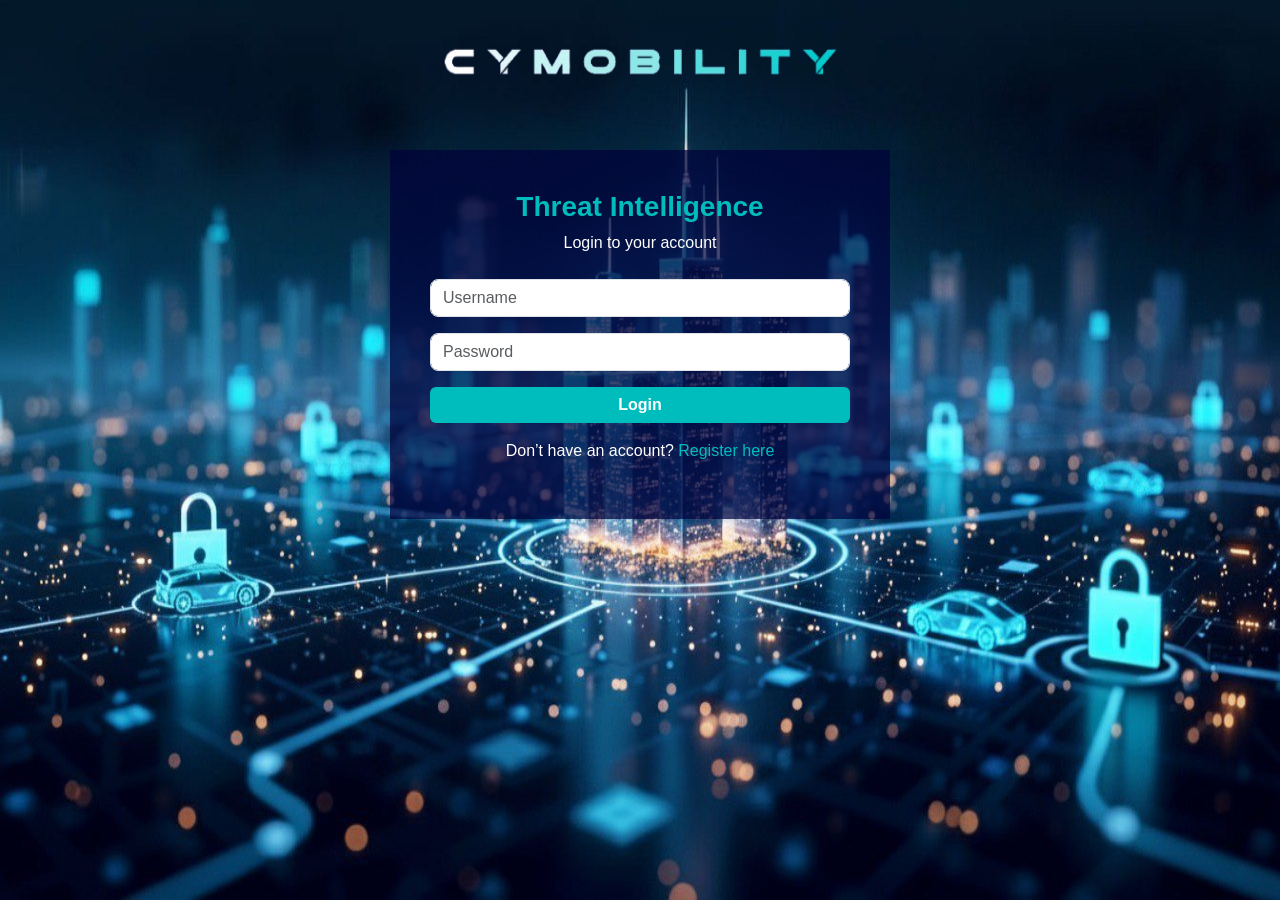
<file: frontendapp/company.html>
<!DOCTYPE html>
<html lang="en">

<head>
    <meta charset="UTF-8">
    <meta name="viewport" content="width=device-width, initial-scale=1.0">
    <title>Companies</title>
    <link href="https://cdn.jsdelivr.net/npm/bootstrap@5.3.2/dist/css/bootstrap.min.css" rel="stylesheet">
    <link href="https://cdn.jsdelivr.net/npm/bootstrap-icons@1.11.3/font/bootstrap-icons.css" rel="stylesheet">
    <link rel="stylesheet" href="assets/css/company.css">

    <style>
        #navbar {
            position: fixed;
            top: 0;
            width: 100%;
            z-index: 1020;
        }
    </style>

</head>

<body>
    <div id="navbar"></div>
    <!-- <h2 id="company-header">Select Your Company Type</h2> -->
    <div class="d-flex align-items-center justify-content-center position-relative w-100 px-3"
        style="margin-top: -12px;">
        <!-- Back Button -->
        <button
            class="btn btn-outline-light rounded-circle position-absolute start-0 d-flex align-items-center justify-content-center"
            style="width: 40px; height: 40px; border: 2px solid #55dddd; margin-left:16px; hover { background-color: #55dddd; }"
            onclick="window.location.href='dashboard.html'">
            <i class="bi bi-arrow-left" style="font-size: 1.4rem; font-weight: bold;"></i>
        </button>

        <!-- Title -->
        <h2 id="company-header" class="text-center mb-0"><b>Select Your Company Type</b></h2>
    </div>

    <div class="company-options">
        <div class="company-option" onclick="window.location.href='brand.html'">
            <img src="assets/images/Automotive car.jpg" alt="OEM">
            <p>OEM</p>
        </div>
        <div class="company-option" onclick="window.location.href='tier1.html'">
            <img src="assets/images/ecu.png" alt="Tier 1 Supplier">
            <p>Tier 1 Supplier</p>
        </div>
    </div>

    <script src="https://cdn.jsdelivr.net/npm/bootstrap@5.3.2/dist/js/bootstrap.bundle.min.js"></script>
    <!-- <script>
            fetch("components/navbar.html")
        .then(res => res.text())
        .then(data => {
            document.getElementById("navbar").innerHTML = data;
        });
        </script> -->

    <!-- load navbar helper script normally (must be available before calling initNavbar) -->
    <script src="components/navbar.js"></script>
    <script type="module" src="assets/js/protected.js"></script>

    <script>
        fetch("components/navbar.html", { cache: 'no-store' })
            .then(res => res.ok ? res.text() : Promise.reject(res.status))
            .then(html => {
                document.getElementById("navbar").innerHTML = html;
                // NOW call the initializer defined in navbar.js
                if (typeof window.initNavbar === 'function') window.initNavbar();
                else console.warn('initNavbar not found — ensure components/navbar.js is loaded.');
            })
            .catch(err => console.error('Failed to load navbar:', err));
    </script>

</body>

</html>
</file>
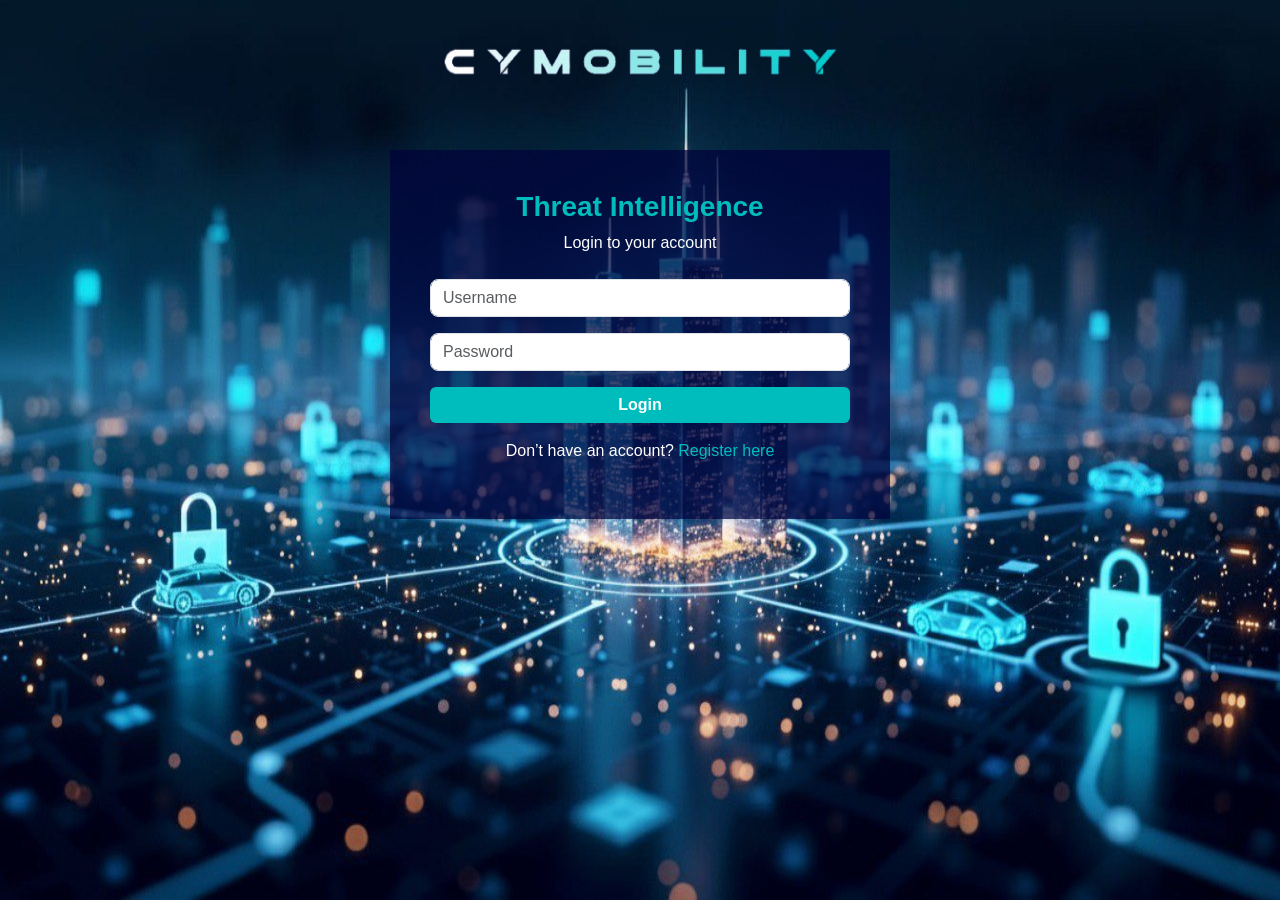
<file: frontendapp/ledger.html>
<!DOCTYPE html>
<html lang="en">
<head>
  <meta charset="UTF-8">
  <meta name="viewport" content="width=device-width, initial-scale=1.0">
  <title>Attack Ledger</title>

  <!-- Bootstrap CSS -->
   <link rel="icon" href="assets/images/favicon.ico">
  <link href="https://cdn.jsdelivr.net/npm/bootstrap@5.3.2/dist/css/bootstrap.min.css" rel="stylesheet">
  <link href="https://cdn.jsdelivr.net/npm/bootstrap-icons@1.11.3/font/bootstrap-icons.css" rel="stylesheet">
  <link rel="stylesheet" href="assets/css/ledger.css">
  <style>
    /* Make navbar sticky */
    #navbar-container {
      position: sticky;
      top: 0;
      z-index: 1020;
    }
  </style>
</head>
<body class="bg-custom text-light">

  <!-- Navbar placeholder -->
  <div id="navbar"></div>

  <!-- Threat Stream Table -->
  <div class="container-fluid my-4 px-3">
    <div class="d-flex align-items-center justify-content-center position-relative mb-4">
      <!-- Back Button -->
      <button 
        class="btn btn-outline-light rounded-circle position-absolute start-0 d-flex align-items-center justify-content-center"
      style="width: 40px; height: 40px; border: 2px solid #55dddd;"
      onclick="window.location.href='dashboard.html'"
      >
        <i class="bi bi-arrow-left" style="font-size: 1.4rem; font-weight: bold;"></i>
      </button>

      <!-- Title -->
      <h2 class="text-center mb-0"><b>Attack Ledger</b></h2>
    </div>

    <!-- Control Bar (Search + Filter + Reset) -->
    <div class="container-fluid mb-3 px-3">
      <div class="d-flex align-items-center justify-content-between flex-wrap gap-2">
        
        <!-- Left: Search Bar -->
        <div class="input-group" style="max-width: 600px; flex: 1;">
          <input type="text" id="ledger-search" class="form-control" placeholder="Search vulnerabilities...">
          <button class="btn btn-outline-light" id="ledger-search-btn">
            <i class="bi bi-search"></i>
          </button>
        </div>

        <!-- Right: Filter + Reset -->
        <div class="d-flex gap-2">
          <button class="btn btn-outline-info" id="filter-btn">
            <i class="bi bi-funnel"></i> Filter
          </button>
          <button class="btn btn-outline-light" id="reset-all-btn">
            <i class="bi bi-arrow-counterclockwise"></i> Reset
          </button>
        </div>

      </div>
    </div>


    <!-- Filter Sidebar -->
    <div id="filter-sidebar" class="filter-sidebar text-light p-3">
      <div class="d-flex justify-content-between align-items-center mb-3">
        <h5 class="mb-0" style="color: #AAEEEE; font-weight: bold;">Advanced Filters</h5>
        <button class="btn btn-sm btn-outline-light" id="close-filter">
          <i class="bi bi-x-lg"></i>
        </button>
      </div>
      <hr>

      <!-- CVE Filter -->
      <div class="mb-3">
        <label class="form-label">CVE Type</label>
        <select id="filter-cve-type" class="form-select">
          <option value="">All</option>
          <option value="CVE">CVE Only</option>
          <option value="Non-CVE">Non-CVE Only</option>
        </select>
      </div>

      <!-- CVSS Severity Filter -->
      <div class="mb-3">
        <label class="form-label">CVSS Severity</label>
        <select id="filter-cvss" class="form-select">
          <option value="">All</option>
          <option value="Critical">Critical (9.0 - 10.0)</option>
          <option value="High">High (7.0 - 8.9)</option>
          <option value="Medium">Medium (4.0 - 6.9)</option>
          <option value="Low">Low (0.1 - 3.9)</option>
        </select>
      </div>

      <!-- Attack Interface Filter -->
      <div class="mb-3">
        <label class="form-label">Attack Interface</label>
        <select id="filter-interface" class="form-select">
          <option value="">All</option>
          <option value="Wi-Fi">Wi-Fi</option>
          <option value="Bluetooth">Bluetooth</option>
          <option value="Cellular">Cellular</option>
          <option value="CAN">CAN Bus</option>
          <option value="USB">USB</option>
        </select>
      </div>

      <!-- Level of Attack Filter -->
      <div class="mb-3">
        <label class="form-label">Level of Attack</label>
        <select id="filter-level" class="form-select">
          <option value="">All</option>
          <option value="Remote">Remote</option>
          <option value="Local">Local</option>
          <option value="Physical">Physical</option>
        </select>
      </div>

      <!-- Company / Brand Filter -->
      <div class="mb-3">
        <label class="form-label">Company / Brand</label>
        <input type="text" id="filter-company" class="form-control" placeholder="e.g. Tesla, Ford...">
      </div>

      <!-- Has Countermeasures Filter -->
      <div class="mb-3">
        <label class="form-label">Countermeasures</label>
        <select id="filter-countermeasures" class="form-select">
          <option value="">All</option>
          <option value="Yes">Has Countermeasures</option>
          <option value="No">No Countermeasures</option>
        </select>
      </div>

      <!-- Date Range -->
      <div class="mb-3">
        <label class="form-label">Date Range</label>
        <input type="date" id="filter-from" class="form-control mb-2" placeholder="From">
        <input type="date" id="filter-to" class="form-control" placeholder="To">
      </div>

      <!-- Apply and Reset Buttons -->
      <div class="d-flex justify-content-between">
        <button class="btn btn-info" id="apply-filters-btn">Apply</button>
        <button class="btn btn-info" id="reset-filters-btn">Reset</button>
      </div>
    </div>


    <div class="table-responsive">
      <table class="table table-dark align-middle table-fixed">
        <thead>
          <tr>
            <th scope="col">Identifier</th>
            <th scope="col">Attack Title</th>
            <th scope="col">Published Date</th>
          </tr>
        </thead>
        <tbody id="vuln-table-body">
          <!-- Populated dynamically via JS -->
        </tbody>
      </table>
    </div>
  </div>

  <!-- Pagination controls -->
  <nav>
    <ul id="pagination" class="pagination justify-content-center"></ul>
  </nav>

  <div id="empty-state" class="text-center" style="display:none;">
    No vulnerabilities found.
  </div>
</body>


  <!-- Scripts -->
  <script src="https://cdn.jsdelivr.net/npm/bootstrap@5.3.2/dist/js/bootstrap.bundle.min.js"></script>
  <script type="module" src="assets/js/api.js"></script>
  <script type="module" src="assets/js/main.js?v=2"></script>
  <script type="module" src="assets/js/ledger.js?v=2"></script>
  <script type="module" src="assets/js/protected.js"></script>


  <!-- load navbar helper script normally (must be available before calling initNavbar) -->
  <script src="components/navbar.js"></script>

  <script>
    fetch("components/navbar.html", { cache: 'no-store' })
      .then(res => res.ok ? res.text() : Promise.reject(res.status))
      .then(html => {
        document.getElementById("navbar").innerHTML = html;
        // NOW call the initializer defined in navbar.js
        if (typeof window.initNavbar === 'function') window.initNavbar();
        else console.warn('initNavbar not found — ensure components/navbar.js is loaded.');
      })
      .catch(err => console.error('Failed to load navbar:', err));
  </script>

</html>
</file>
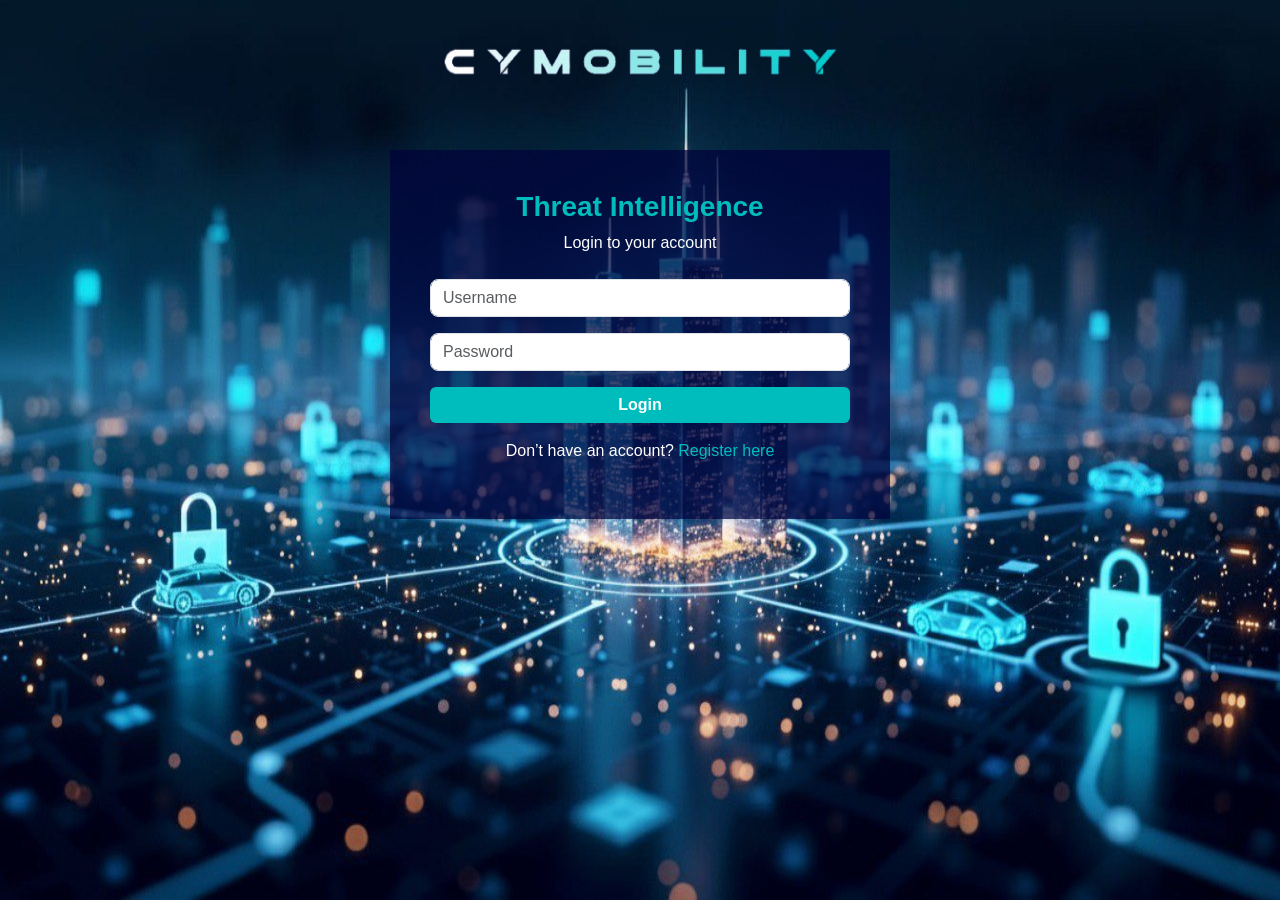
<file: frontendapp/login.html>
<!DOCTYPE html>
<html lang="en">
<head>
  <meta charset="UTF-8">
  <meta name="viewport" content="width=device-width, initial-scale=1.0">
  <title>Login - Threat Intelligence</title>
  <link rel="icon" href="assets/images/favicon.ico">
  <link href="https://cdn.jsdelivr.net/npm/bootstrap@5.3.2/dist/css/bootstrap.min.css" rel="stylesheet">
  <link href="https://cdn.jsdelivr.net/npm/bootstrap-icons@1.11.3/font/bootstrap-icons.css" rel="stylesheet">
  <link rel="stylesheet" href="assets/css/login.css">
</head>

<body>
  <!-- Logo outside the container -->
  <div class="text-center mt-4">
    <img src="assets/images/logo.png" alt="Logo" class="logo">
  </div>

  <!-- Login container -->
  <div class="overlay">
  <div class="login-container">
    <h3>Threat Intelligence</h3>
    <p class="mb-4">Login to your account</p>
    <form id="loginForm">
      <div class="mb-3">
        <input type="text" name="username" placeholder="Username" class="form-control" required>
      </div>

      <div class="mb-3 position-relative">
        <input type="password" name="password" placeholder="Password" class="form-control" id="loginPassword" required>
        <i class="bi bi-eye position-absolute top-50 end-0 translate-middle-y me-3 toggle-password d-none" data-target="loginPassword"></i>
      </div>

      <button type="submit" class="btn btn-primary w-100">Login</button>
    </form>
    <!-- <p class="mt-3">Forgot password? <a href="#">Click here to reset</a></p> -->
    <p class="mt-3">Don’t have an account? <a href="signup.html">Register here</a></p>
    <div id="loginMessage" class="mt-3"></div>
  </div>
  </div>

  <script type="module" src="assets/js/login.js"></script>
</body>

</html>
</file>
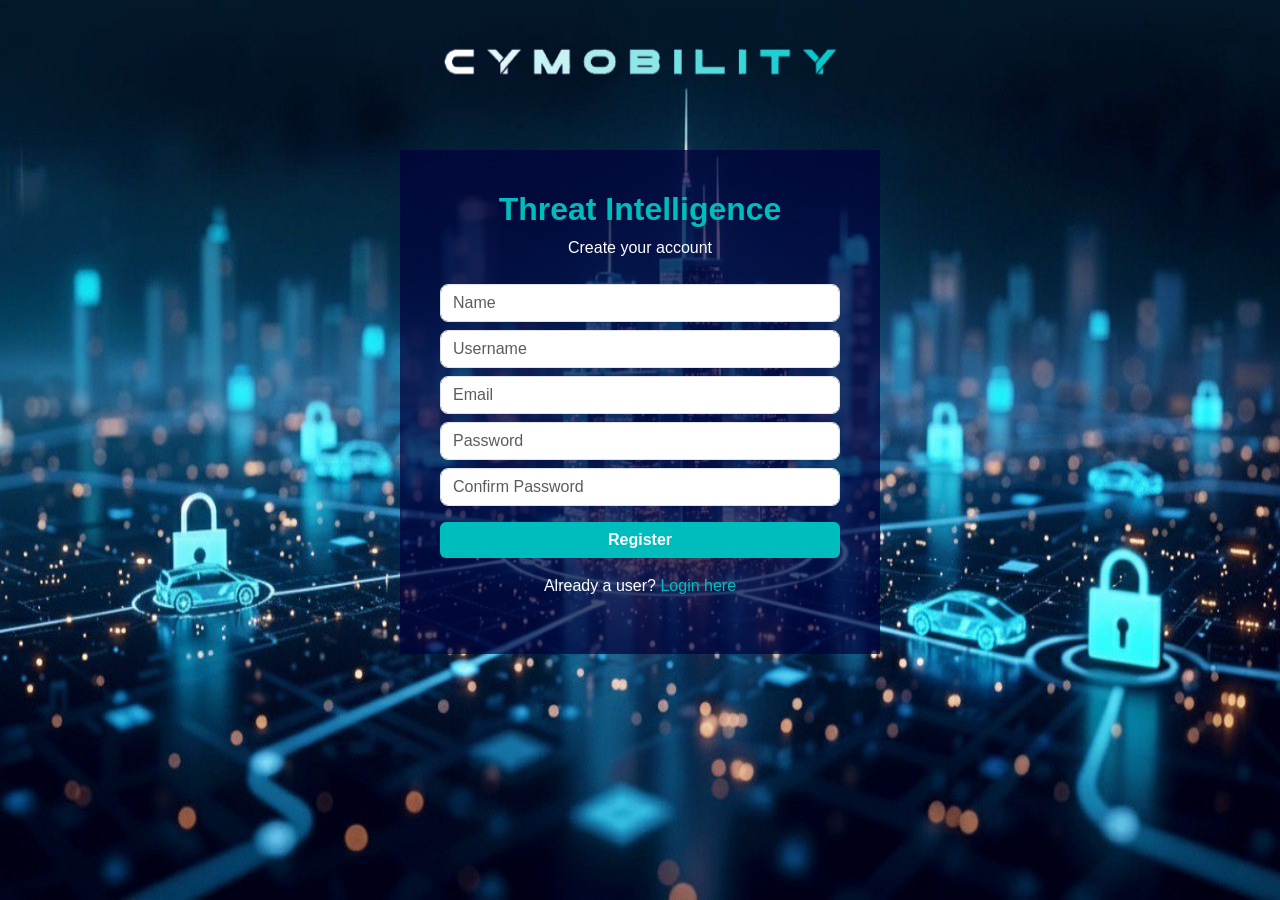
<file: frontendapp/signup.html>
<!DOCTYPE html>
<html lang="en">
<head>
  <meta charset="UTF-8">
  <meta name="viewport" content="width=device-width, initial-scale=1.0">
  <title>Signup - Threat Intelligence</title>
  <link rel="stylesheet" href="assets/css/signup.css">
  <link rel="icon" href="assets/images/favicon.ico">
  <link href="https://cdn.jsdelivr.net/npm/bootstrap@5.3.2/dist/css/bootstrap.min.css" rel="stylesheet">
  <link href="https://cdn.jsdelivr.net/npm/bootstrap-icons@1.11.3/font/bootstrap-icons.css" rel="stylesheet">
  <link rel="stylesheet" href="assets/css/signup.css">
</head>
<body>
  <!-- Logo outside the container -->
  <div class="text-center mt-4">
    <img src="assets/images/logo.png" alt="Logo" class="logo">
  </div>

  <!-- Signup container -->
  <div class="signup-container">
    <h2>Threat Intelligence</h2>
    <p class="mb-4">Create your account</p>
    <form id="signupForm">
      <input type="text" name="name" placeholder="Name" class="form-control mb-2" required>
      <input type="text" name="username" placeholder="Username" class="form-control mb-2" required>
      <input type="email" name="email" placeholder="Email" class="form-control mb-2" required>

      <div class="position-relative mb-2">
        <input type="password" name="password" placeholder="Password" class="form-control" id="password" required>
        <i class="bi bi-eye position-absolute top-50 end-0 translate-middle-y me-3 toggle-password d-none" data-target="password"></i>
      </div>

      <div class="position-relative mb-3">
        <input type="password" name="confirm_password" placeholder="Confirm Password" class="form-control" id="confirmPassword" required>
        <i class="bi bi-eye position-absolute top-50 end-0 translate-middle-y me-3 toggle-password d-none" data-target="confirmPassword"></i>
      </div>

      <button type="submit" class="btn btn-success w-100">Register</button>
    </form>

    <p class="mt-3">Already a user? <a href="login.html">Login here</a></p>
    <div id="signupMessage" class="mt-3"></div>
  </div>
  <script type="module" src="assets/js/signup.js"></script>
</body>

</html>
</file>
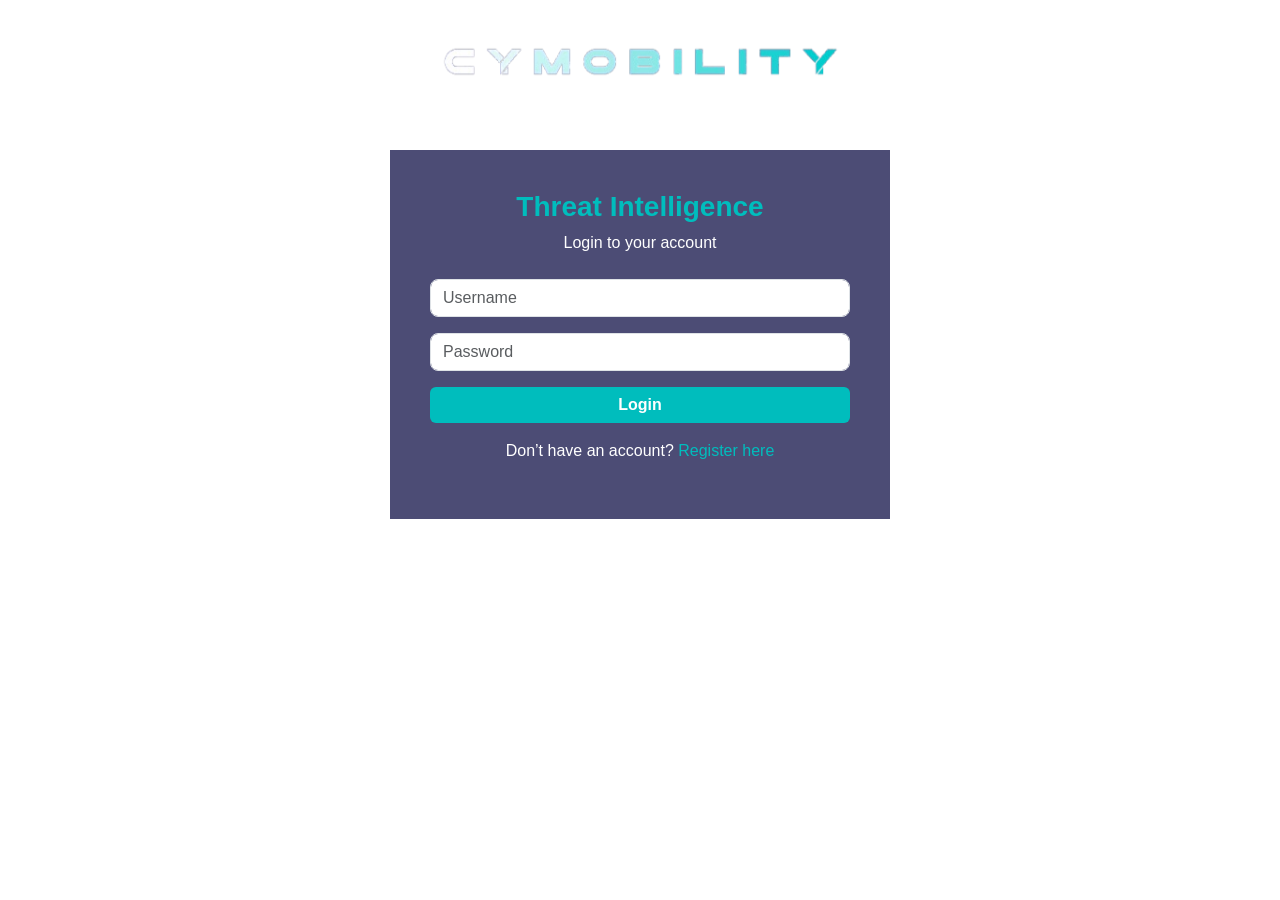
<file: frontendapp/tier1.html>
<!DOCTYPE html>
<html lang="en">
<head>
  <meta charset="UTF-8">
  <meta name="viewport" content="width=device-width, initial-scale=1.0">
  <title>Brand Vulnerability</title>
  <link href="https://cdn.jsdelivr.net/npm/bootstrap@5.3.2/dist/css/bootstrap.min.css" rel="stylesheet">
  <link href="https://cdn.jsdelivr.net/npm/bootstrap-icons@1.11.3/font/bootstrap-icons.css" rel="stylesheet">
  <link rel="stylesheet" href="assets/css/brand.css">
  <style>
    /* Make navbar fixed */
    #navbar {
      position: fixed;
      top: 0;
      width: 100%;
      z-index: 1020; /* above content */
    }
    
    /* Back button styling */
    .back-btn {
      position: fixed;
      left: 15px;
      top: 85px; /* Adjust this to match your navbar height + margin */
      width: 42px;
      height: 42px;
      color: white;
      border: 2px solid #55dddd;
      border-radius: 50%;
      background: transparent;
      display: flex;
      align-items: center;
      justify-content: center;
      z-index: 1100;
      opacity: 1;
      transform: translateY(0);
      transition: all 0.25s ease-in-out;
    }

    .back-btn i {
      font-size: 1.4rem;
      font-weight: bold;
    }

    .back-btn:hover {
      background-color: #55dddd;
      color: black;
    }
  </style>
</head>
<body>
  <!-- Navbar -->
  <div id="navbar"></div>

  <!-- Back Button -->
  <button class="back-btn" id="backButton" onclick="window.location.href='company.html'">
    <i class="bi bi-arrow-left"></i>
  </button>

  <div class="container">
    <!-- <h2>Brand Vulnerabilities</h2> -->
    
    <div class="glass-container">
      <!-- Floating particles -->
      <div class="particle"></div>
      <div class="particle"></div>
      <div class="particle"></div>
      <div class="particle"></div>
      <div class="particle"></div>
      
      <div class="carousel-container" id="carousel-container">
        <!-- Pause indicator -->
        <!-- <div class="pause-overlay"></div>
         -->
        <!-- Center car -->
        <div class="center-car">
          <img src="assets/images/ecu.png" alt="Car">
        </div>

        <!-- Rotating brand orbit -->
        <div class="brand-orbit" id="brand-orbit">
          <div class="brand-logo" data-brand="aptiv">
            <img src="assets/images/Aptiv.png" alt="Aptiv">
          </div>
          <div class="brand-logo" data-brand="bosch">
            <img src="assets/images/bosch.png" alt="Bosch">
          </div>
          <div class="brand-logo" data-brand="continental">
            <img src="assets/images/continental.png" alt="Continental">
          </div>
          <div class="brand-logo" data-brand="harman">
            <img src="assets/images/harman.png" alt="Harman">
          </div>
          <div class="brand-logo" data-brand="magna">
            <img src="assets/images/magna.png" alt="Magna">
          </div>
          <div class="brand-logo" data-brand="nxp">
            <img src="assets/images/nxp.png" alt="NXP">
          </div>
           <div class="brand-logo" data-brand="qualcomm">
            <img src="assets/images/qualcomm.png" alt="qualcomm">
          </div>
          <!-- <div class="brand-logo" data-brand="volkswagen">
            <img src="assets/images/volkswagen.png" alt="Volkswagen">
          </div>
          <div class="brand-logo" data-brand="chevrolet">
            <img src="assets/images/chevrolet.png" alt="Chevrolet">
          </div>
          <div class="brand-logo" data-brand="hyundai">
            <img src="assets/images/hyundai.png" alt="Hyundai">
          </div>
          <div class="brand-logo" data-brand="kia">
            <img src="assets/images/kia.png" alt="Kia">
          </div>
          <div class="brand-logo" data-brand="jeep">
            <img src="assets/images/jeep.png" alt="Jeep">
          </div>
          <div class="brand-logo" data-brand="mahindra">
            <img src="assets/images/mahindra.png" alt="Mahindra">
          </div>
          <div class="brand-logo" data-brand="skoda">
            <img src="assets/images/skoda.png" alt="Skoda">
          </div>
          <div class="brand-logo" data-brand="suzuki">
            <img src="assets/images/suzuki.png" alt="Suzuki">
          </div>
          <div class="brand-logo" data-brand="renault">
            <img src="assets/images/renault.png" alt="Renault">
          </div> -->
        </div>
      </div>
    </div>
  </div>

  <script src="assets/js/tier1.js"></script>
  <script src="https://cdn.jsdelivr.net/npm/bootstrap@5.3.2/dist/js/bootstrap.bundle.min.js"></script>

  <!-- load navbar helper script normally (must be available before calling initNavbar) -->
  <script src="components/navbar.js"></script>
  <script type="module" src="assets/js/protected.js"></script>

  <script>
    fetch("components/navbar.html", { cache: 'no-store' })
      .then(res => res.ok ? res.text() : Promise.reject(res.status))
      .then(html => {
        document.getElementById("navbar").innerHTML = html;
        // NOW call the initializer defined in navbar.js
        if (typeof window.initNavbar === 'function') window.initNavbar();
        else console.warn('initNavbar not found — ensure components/navbar.js is loaded.');
      })
      .catch(err => console.error('Failed to load navbar:', err));
  </script>
  
</body>
</html>
</file>
<file: frontendapp/assets/css/company.css>
body {
  font-family: 'verdana', sans-serif;
  background-color: #f4f4f4;
  color: #333333;
  background-image: url('../images/brandbg.jpg');
  background-position: center;
  background-repeat: no-repeat;
  background-size: cover;
  min-height: 100vh;
  margin: 0;
  padding-top: 100px;
  display: flex;
  flex-direction: column;
  align-items: center;
  overflow-x: hidden;
  overflow-y: auto;
}

.content {
  display: flex;
  flex-direction: column;
  align-items: center;
  justify-content: flex-start;
  width: 100%;
}

#company-header {
  color: white;

  text-align: center;
  font-weight: bold;
  margin-bottom: 20px;
  text-shadow: 1px 1px 3px rgba(0, 0, 0, 0.5);
}

.company-options {
  display: flex;
  gap: 20px;
  align-items: center;
  justify-content: center;
  width: 100%;
  max-width: 1200px;
  min-height: calc(100vh - 200px);
  padding: 20px;
}

@media (max-width: 768px) {
  .company-options {
    flex-direction: column;
    height: auto;
  }
}

.company-option {
  border-radius: 15px;
  width: 35%;
  height: 60vh;
  min-height: 300px;
  position: relative;
  border: 3px solid cyan;
  cursor: pointer;
  transition: all 0.3s ease;
  overflow: hidden;
  display: flex;
  align-items: center;
  justify-content: center;
}

@media (max-width: 768px) {
  .company-option {
    width: 90%;
    height: 40vh;
  }
}

.company-option img {
  position: absolute;
  top: 0;
  left: 0;
  width: 100%;
  height: 100%;
  object-fit: co;
  border-radius: 15px;
}

.company-option p {
  color: white;
  font-size: 24px;
  font-weight: bold;
  text-align: center;
  background-color: rgba(0, 0, 0, 0.4);
  padding: 10px 25px;
  border-radius: 10px;
  position: absolute;
  bottom: 25px;
  left: 50%;
  transform: translateX(-50%);
  margin: 0;
  white-space: nowrap;
}

@media (max-width: 480px) {
  .company-option p {
    font-size: 18px;
    padding: 8px 15px;
  }
}

.company-option:hover {
  transform: translateY(-10px);
  filter: drop-shadow(0 15px 30px rgba(0, 255, 255, 0.8));
}

button.btn.rounded-circle:hover {
  background-color: #55dddd;
}
</file>
<file: frontendapp/assets/css/ledger.css>
body {
  font-family: verdana, geneva, tahoma, sans-serif !important;
  background: url("../images/dashboardbgnew.jpg") no-repeat center center fixed;
  background-position: center;
  background-repeat: no-repeat;
  background-size: cover;
  min-height: 100vh;
  overflow-x: hidden;
  overflow-y: auto;
}

/* Entire page background white */
body.bg-custom {
  background-color: #ffffff !important;
  color: #000000;
}

/* Title */
h3 {
  color: #FFFF !important;
}


/* Table */
.table {
  border-collapse: collapse !important;
  width: 100%;
  border: 2px solid #AAEEEE !important;
  background-color: transparent !important;
  /* make entire table transparent */
}

/* Table header */
.table thead th {
  background-color: #00003B !important;
  color: #AAEEEE !important;
  border: none !important;
}

/* Table cells */
.table td,
.table th {
  background-color: transparent !important;
  /* transparent rows */
  color: #ffffff !important;
  text-align: left;
  vertical-align: middle;
  border-bottom: 1px solid rgba(170, 238, 238, 0.4) !important;
  /* subtle horizontal line */
}

/* Responsive table layout */
.table-fixed {
  width: 100%;
}

@media (min-width: 769px) {
  .table-fixed {
    table-layout: fixed;
  }
  
  .table-fixed th:nth-child(1),
  .table-fixed td:nth-child(1) {
    width: 150px;
  }

  .table-fixed th:nth-child(2),
  .table-fixed td:nth-child(2) {
    width: 400px;
  }

  .table-fixed th:nth-child(3),
  .table-fixed td:nth-child(3) {
    width: 150px;
  }
}

@media (max-width: 768px) {
  .table-fixed th,
  .table-fixed td {
    white-space: normal;
    word-break: break-word;
    font-size: 12px;
    padding: 8px;
  }
  
  .table-fixed th:nth-child(3),
  .table-fixed td:nth-child(3) {
    width: 80px;
    font-size: 10px;
  }
}

.table tr:hover {
  background: rgba(85, 221, 221, 0.1);
  transition: background 0.3s;
}

/* CVE links */
a.cve-link {
  color: #55dddd;
  text-decoration: none;
}

a.cve-link:hover {
  color: #4FFAEE !important;
  text-decoration: underline;
}

/* Entries WITHOUT a CVE ID — classified by published date only */
/* .no-cve-id {
  color: #FFB347 !important; warm amber
  font-style: italic;
} */

/* Small badge shown next to the display value */
.date-only-badge {
  display: inline-block;
  margin-left: 6px;
  padding: 1px 6px;
  font-size: 9px;
  font-style: normal;
  font-weight: 700;
  color: #00003B;
  background: #FFB347;
  border-radius: 4px;
  vertical-align: middle;
  letter-spacing: 0.4px;
  text-transform: uppercase;
}

/* Pagination */
#pagination {
  margin-top: 20px;
  margin-bottom: 20px;
  display: flex;
  justify-content: center;
  width: 100%;
}

@media (max-width: 768px) {
  #pagination .page-link {
    padding: 6px 10px;
    font-size: 12px;
  }
}

#pagination .page-item .page-link {
  color: #fff;
  background-color: #00003B;
  border: 1px solid #AAEEEE;
}

#pagination .page-item.active .page-link {
  background-color: #23364C;
  border-color: #fff;
  color: #fff;
}

#pagination .page-item.disabled .page-link {
  color: #6c757d;
  background-color: #1A2C3E;
  /* border-color: #495057; */
}

#pagination .page-link:hover {
  background-color: #495057;
  color: #fff;
}

.filter-sidebar {
  background-color: #00003B;
  position: fixed;
  top: 0;
  left: -100%;
  width: 300px;
  max-width: 85%;
  height: 100%;
  overflow-y: auto;
  transition: left 0.3s ease;
  z-index: 1050;
  box-shadow: 2px 0 10px rgba(0, 0, 0, 0.6);
}

.filter-sidebar.open {
  left: 0;
}

button.btn.rounded-circle:hover {
  background-color: #55dddd;
}

#ledger-search-btn:hover {
  background-color: black;
  color: white;
}

#filter-sidebar .form-label {
  color: #AAEEEE;
}

/* Background dim overlay when sidebar is open */
#filter-overlay {
  position: fixed;
  inset: 0;
  background: rgba(0, 0, 0, 0.45);
  opacity: 0;
  pointer-events: none;
  transition: opacity 0.3s ease;
  z-index: 998;
}

#filter-overlay.active {
  opacity: 1;
  pointer-events: all;
}
</file>
<file: frontendapp/assets/css/login.css>
/* body {
  position: relative;
  margin: 0;
  padding: 0;
  min-height: 100vh;
  color: #FFFFFF;
  font-family: Arial, sans-serif;
  overflow: hidden; /* prevents scrollbars caused by blur overflow *
} */

/* body::before {
  content: "";
  position: fixed;
  top: 0;
  left: 0;
  width: 100%;
  height: 100%;
  background: url('../images/background.jpg') no-repeat center center fixed;
  background-size: cover;
  filter: blur(1px); /* adjust the blur strength *
  z-index: -1; /* keep it behind the content *
} */


body {
  background: url('../images/login.jpg') no-repeat center center fixed;
  background-size: contain;
  background-size: 100% 100%;
  color: #FFFFFF;
  font-family: Verdana, Geneva, Tahoma, sans-serif;
}

/* .login-container{
  background: rgba(0, 0, 59, 0.7);
  padding: 30px;
  border-radius: 12px;
  max-width: 400px;
  margin: 80px auto;
  text-align: center;
} */

.login-container {
  background: rgba(0, 0, 59, 0.7);
  padding: 40px;                  
  max-width: 500px;               
  width: 90%;
  margin: 50px auto;
  text-align: center;
}

@media (max-width: 576px) {
  .login-container {
    padding: 30px 20px;
    margin: 20px auto;
  }
}


.logo {
  width: 100%;
  max-width: 400px;
  height: auto;
  margin-bottom: 20px;
  margin-top: 20px;
}

h3 {
  color: #00BDBD;
  font-weight: bold;
}

.form-control {
  border-radius: 8px;
}

.btn-primary {font-weight: bold ;

  background-color: #00BDBD;
  border: none;
}

a {
  color: #00BDBD;
  text-decoration: none;
}

.toggle-password {
  color: black;   /* Always visible in black */
  font-size: 1.2rem;
  cursor: pointer;
}
</file>
<file: frontendapp/assets/css/signup.css>
body {
  background: url('../images/login.jpg') no-repeat center center fixed;
  background-size: 100% 100%;
  color: #FFFFFF;
  font-family: Arial, sans-serif; 
}


/* .signup-container {
  background: rgba(0, 0, 59, 0.7);
  padding: 30px;
  border-radius: 12px;
  max-width: 400px;
  margin: 70px auto;
  text-align: center;
} */


.signup-container {
  background: rgba(0, 0, 59, 0.7);
  padding: 40px;                 
  max-width: 480px;               
  width: 90%;
  margin: 50px auto;
  text-align: center;
}

@media (max-width: 576px) {
  .signup-container {
    padding: 30px 20px;
    margin: 20px auto;
  }
}


.logo {
  width: 100%;
  max-width: 400px;
  height: auto;
  margin-bottom: 20px;
  margin-top: 20px;
}

h2 {
  color: #00BDBD;
  font-weight: bold;
}

.form-control {
  border-radius: 8px;
}

.btn-success {
  font-weight: bold;
  background-color: #00BDBD;
  border: none;
}

a {
  color: #00BDBD;
  text-decoration: none;
}

.toggle-password {
  color: black;       /* always black */
  font-size: 1.2rem;  /* slightly bigger */
  cursor: pointer;    /* keep clickable */
}
</file>
<file: frontendapp/assets/css/brand.css>
body {
  font-family: Verdana, Geneva, Tahoma, sans-serif !important;
  background: #f8f9fa;
  min-height: 100vh;
  margin: 0;
  padding: 0;
  background-image: url('../images/brandbg.jpg');
  background-position: center;
  background-repeat: no-repeat;
  background-size: cover;
  overflow-x: hidden;
  overflow-y: auto;
  display: flex;
  flex-direction: column;
}

.container {
  display: flex;
  align-items: center;
  justify-content: center;
  flex: 1;
  padding: 0 !important;
  margin: 0 !important;
  max-width: none !important;
  width: 100% !important;
  min-height: calc(100vh - 80px);
  margin-top: 80px !important;
  position: relative;
}

h2 {
  color: #333;
  text-shadow: 2px 2px 4px rgba(0,0,0,0.1);
  margin-bottom: 50px;
  font-weight: 300;
  font-size: 2.5rem;
}

.carousel-container {
  position: relative;
  width: 100%;
  max-width: 700px;
  aspect-ratio: 1 / 1;
  display: flex;
  align-items: center;
  justify-content: center;
  margin: auto;
}

@media (max-width: 768px) {
  .carousel-container {
    max-width: 90vw;
  }
}

.center-car {
  position: absolute;
  top: 50%;
  left: 50%;
  transform: translate(-50%, -50%);
  width: 65%;
  height: 65%;
  border-radius: 50%;
  background: white;
  display: flex;
  align-items: center;
  justify-content: center;
  z-index: 10;
  box-shadow: 0 20px 40px rgba(0,0,0,0.3);
  border: 5px solid rgba(0,0,0,0.1);
  overflow: hidden;
}

.center-car img {
  width: 100%;
  height: 100%;
  object-fit: cover;
}

.brand-orbit {
  position: absolute;
  width: 100%;
  height: 100%;
  animation: rotate 20s linear infinite;
  transition: animation-play-state 0.3s ease;
}

.brand-orbit.paused {
  animation-play-state: paused;
}

@keyframes rotate {
  from {
    transform: rotate(0deg);
  }
  to {
    transform: rotate(360deg);
  }
}

.brand-logo {
  position: absolute;
  width: 12%;
  min-width: 40px;
  aspect-ratio: 1 / 1;
  border-radius: 50%;
  background: rgba(255,255,255,0.95);
  display: flex;
  align-items: center;
  justify-content: center;
  transition: all 0.3s cubic-bezier(0.4, 0, 0.2, 1);
  box-shadow: 0 10px 30px rgba(151, 134, 134, 0.2);
  backdrop-filter: blur(10px);
  border: 2px solid rgba(255,255,255,0.3);
  animation: counterRotate 20s linear infinite;
  cursor: pointer;
}

.brand-logo.paused {
  animation-play-state: paused;
}

@keyframes counterRotate {
  from {
    transform: rotate(0deg);
  }
  to {
    transform: rotate(-360deg);
  }
}

.brand-logo img {
  width: 60%;
  height: 60%;
  object-fit: contain;
  transition: all 0.3s ease;
  pointer-events: none;
}

.brand-logo:hover {
  transform: scale(1.3) !important;
  background: linear-gradient(45deg, #24b5e5, #24b7f1);
  box-shadow: 0 15px 40px rgba(76, 175, 80, 0.6),
              0 0 30px rgba(76, 175, 80, 0.4),
              inset 0 2px 10px rgba(255,255,255,0.3);
  border: 3px solid #21a5d0;
  z-index: 25;
  animation-play-state: paused;
}

.brand-logo:hover img {
  transform: scale(1.1);
  filter: brightness(1.2) drop-shadow(0 2px 5px rgba(0,0,0,0.3));
}

/* White container background */
.glass-container {
  backdrop-filter: none;
  border-radius: 0px;
  padding: 0 !important; /* Force remove padding */
  margin: 0 !important; /* Force remove margin */
  box-shadow: 0 25px 50px rgba(0,0,0,0.1);
  display: flex;
  align-items: center;
  justify-content: center;
  position: relative;
  width: 100%;
  height: 100%;
}

/* Floating particles animation */
.particle {
  position: absolute;
  width: 4px;
  height: 4px;
  background: rgba(102, 126, 234, 0.4);
  border-radius: 50%;
  animation: float 6s ease-in-out infinite;
  pointer-events: none; /* Don't interfere with clicks */
}

@keyframes float {
  0%, 100% {
    transform: translateY(0px) rotate(0deg);
    opacity: 0.6;
  }
  50% {
    transform: translateY(-20px) rotate(180deg);
    opacity: 1;
  }
}

.particle:nth-child(1) { top: 20%; left: 20%; animation-delay: 0s; }
.particle:nth-child(2) { top: 40%; left: 80%; animation-delay: 1s; }
.particle:nth-child(3) { top: 80%; left: 30%; animation-delay: 2s; }
.particle:nth-child(4) { top: 60%; left: 70%; animation-delay: 3s; }
.particle:nth-child(5) { top: 10%; left: 60%; animation-delay: 4s; }

/* Pause indicator */
.pause-overlay {
  position: absolute;
  top: 10px;
  right: 10px;
  background: rgba(0,0,0,0.7);
  color: white;
  padding: 5px 10px;
  border-radius: 15px;
  font-size: 12px;
  opacity: 0;
  transition: opacity 0.3s ease;
  z-index: 30;
}

.carousel-container.paused .pause-overlay {
  opacity: 1;
}
</file>
